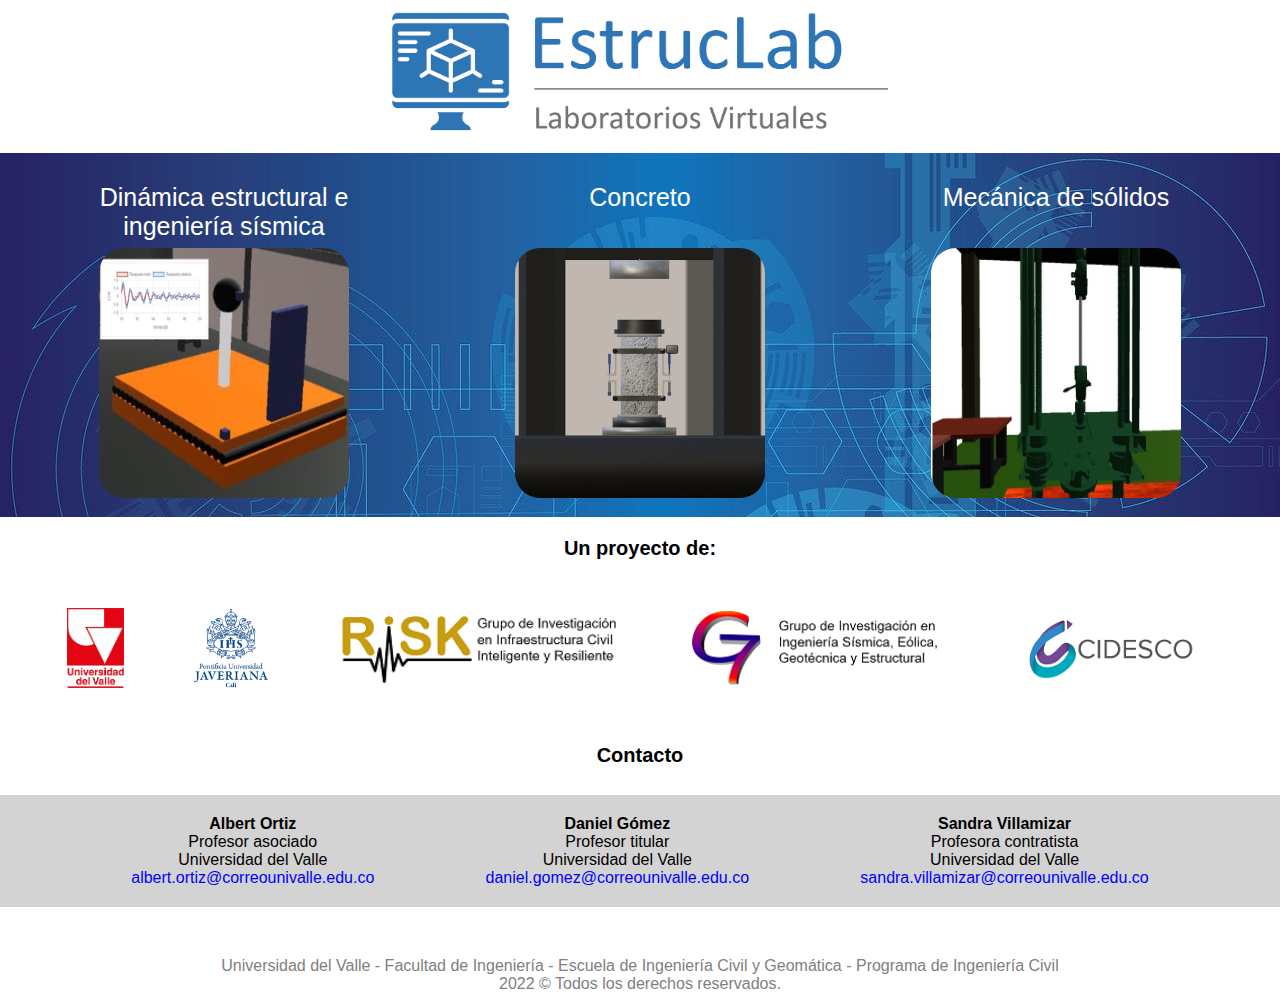
<file: index.html>
<!DOCTYPE html>
<html lang="es">

  <head> 
    <meta charset="utf-8">    	
    <meta name="viewport" content="width=device-width, initial-scale=1.0"&amp;gt;>
    <link rel="icon" href="./imagenes/computer-icon-small.png">
    <link rel="stylesheet" href="style2.css">
    <title>EstrucLab Laboratorios Virtuales</title>
    <link rel="shortcut icon" href="./imagenes/favicon.PNG" type="image/x-icon">
    <meta name="author" content="Grupo de Investigación RISK, Universidad del Valle">
    <meta name="description" content="EstrucLab proporciona prácticas virtuales de laboratorios para apoyar los cursos de ingeniería civil de la Universidad del Valle y de la Pontificia Universidad Javeriana - sede Cali. Su objetivo es facilitar a los estudiantes el entendimiento del comportamiento real de las estructuras. Algunos de los cursos del área de estructuras son: Estática, Resistencia de materiales, Dinámica estructural, Control estructural, Ingeniería sísmica, Diseño sismo resistente, Análisis matricial de estructuras, Diseño de elementos de hormigón, Diseño de estructuras de hormigón, Diseño de estructuras metálicas, Introducción al diseño sismo resistente, entre otros.">
  </head>

  <body>

    <header>
      <div>
        <a href="index.html">
        <img src="./imagenes/estruclab.PNG" alt="EstrucLab Laboratorios Virtuales" style="width: 512px;">
        </a>          
      </div>
    </header> 

    <main>          

      <div class="fondo-modulos">       

        <div class="modulos">
          <div class="titulos-modulos">
            <h3>Dinámica estructural e ingeniería sísmica</h3>
          </div>
          <div class="imagen-modulo">            
            <div style="text-align:center; justify-content: space-around;">
              <a href="modulo-dinamica.html">
                <img src="./imagenes/modulo-dinamica.jpg" alt="Dinámica estructural e ingeniería sísmica" >
              </a>
            </div>
          </div>
        </div>

        <div class="modulos">
          <div class="titulos-modulos">
            <h3>Concreto</h3>
          </div>
          <div class="imagen-modulo">
            <div style="text-align:center; justify-content: space-around;">
              <a href="modulo-concreto.html">
                <img src="./imagenes/modulo-concreto.png" alt="Concreto">
              </a>
            </div>
          </div>
        </div>
        
        <div class="modulos">
          <div class="titulos-modulos">
            <h3>Mecánica de sólidos</h3>
          </div>
          <div class="imagen-modulo">
            <div style="text-align:center; justify-content: space-around;">
              <a href="modulo-mecanica.html">
                <img src="./imagenes/acero-traccion.jpg" alt="Mecánica de sólidos">
              </a>
            </div>
          </div>
        </div>                         
      </div>
    </main>

    <div style="font-size: 20px; text-align:center; margin-top: 20px;"> <strong>Un proyecto de:</strong> </div>

    <footer>
      <div class="footer">
        <div>
          <a href="https://www.univalle.edu.co/" target="_blank" rel="noopener noreferrer">
            <img src="./imagenes/univalle.png" alt="Pagina web de la Universidad del Valle">
          </a>
        </div>
        <div>
          <a href="https://www.javerianacali.edu.co/" target="_blank" rel="noopener noreferrer">
            <img src="./imagenes/javeriana-logo.png" alt="Pagina web Universidad Javeriana" style="background-color: rgb(16, 48, 98);">
          </a>
        </div>
        <div>
          <a href="http://eicg.univalle.edu.co/grupos-area-mecanica-de-solidos/risk" target="_blank" rel="noopener noreferrer">
            <img src="./imagenes/risk.png" alt="Pagina web del grupo de investigacion RISK">
          </a>
        </div>
        <div>
          <a href="http://eicg.univalle.edu.co/grupos-area-mecanica-de-solidos/g7" target="_blank" rel="noopener noreferrer">
            <img src="./imagenes/g7.PNG" alt="Pagina web del grupo de investigacion G7">
          </a>
        </div>
        <div>
          <a href="http://cidesco.org.co/" target="_blank" rel="noopener noreferrer">
            <img src="./imagenes/cidesco.png" alt="Logo Cidesco">
          </a>
        </div>                            

      </div>
    </footer>

    <footer style="margin-bottom: 25px;">
      <p style="text-align: center; margin-bottom: 25px; font-size: 20px;"> <strong>Contacto</strong> </p>
      <div style="padding: 20px; background-color: lightGray; display: flex; flex-direction: row; justify-content: space-evenly;">
        <div style="text-align: center;">
          <strong>Albert Ortiz</strong> <br>  
          Profesor asociado <br>     
          Universidad del Valle <br>   
          <span style="color: blue;">albert.ortiz@correounivalle.edu.co</span> 
        </div>
          
        <div style="text-align: center;">
          <strong>Daniel Gómez</strong> <br> 
          Profesor titular <br> 
          Universidad del Valle <br> 
          <span style="color: blue;">daniel.gomez@correounivalle.edu.co</span>  
        </div>

        <div style="text-align: center;">
          <strong>Sandra Villamizar</strong> <br> 
          Profesora contratista <br> 
          Universidad del Valle <br> 
          <span style="color: blue;">sandra.villamizar@correounivalle.edu.co</span>  
        </div>
      </div>
    </footer>

    <footer style="text-align: center; margin-top: 50px; color: gray;">
      Universidad del Valle -   
      Facultad de Ingeniería -  
      Escuela de Ingeniería Civil y Geomática -  
      Programa de Ingeniería Civil <br> 
      2022 &copy; Todos los derechos reservados.
    </footer>

  </body>

</html>
</file>
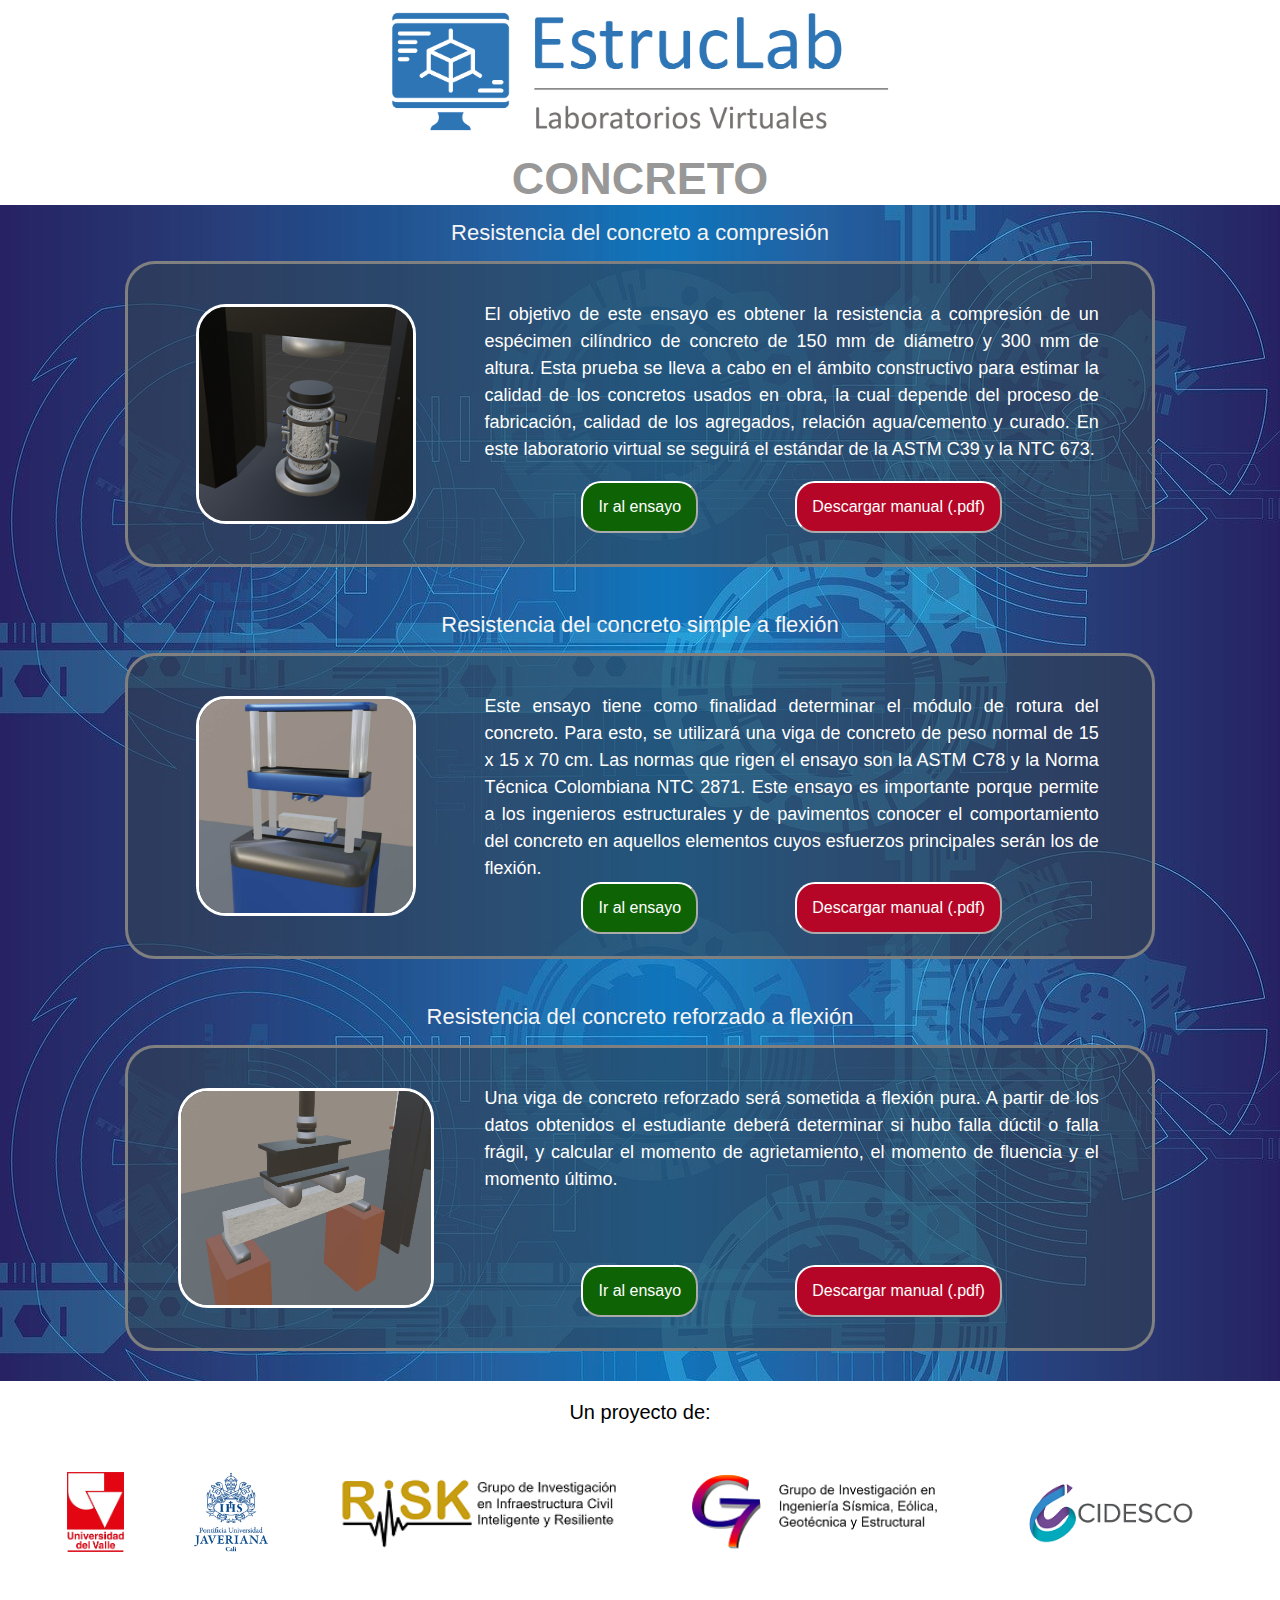
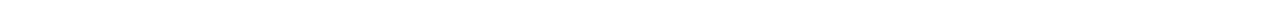
<file: modulo-concreto.html>
<!DOCTYPE html>
<html lang="es">

<head>
  <meta charset="utf-8">
  <meta name="viewport" content="width=device-width, initial-scale=1.0" &amp;gt;>
  <link rel="icon" href="./imagenes/computer-icon-small.png">
  <link rel="shortcut icon" href="./imagenes/favicon.PNG" type="image/x-icon">
  <meta name="author" content="Universidad del Valle Grupo de Investigación RISK">
  <link href="style2.css" rel="stylesheet">

</head>

<body>

  <header>
    <div>
      <a href="index.html">
        <img src="./imagenes/estruclab.PNG" alt="EstrucLab Laboratorios Virtuales" style="width: 512px;">
      </a>
    </div>
  </header>

  <main>



    <!-- Título -->
    <div class="titulo">
      <h1>
        CONCRETO
      </h1>

      <div class="contenedor-ppal">
        <div style="text-align: center;">
          <h4>Resistencia del concreto a compresión</h4>
        </div>
        <div class="contenedor-ensayos">
          <div class="imagen-ensayo">
            <img src="./imagenes/concreto-compresion.png" alt="Cilindro de concreto sometido a compresion">
          </div>

          <div class="descripcion-ensayo">
            <p>
              El objetivo de este ensayo es obtener la resistencia
              a compresión de un espécimen cilíndrico
              de concreto de 150 mm de diámetro y 300
              mm de altura. Esta prueba se lleva a cabo en el
              ámbito constructivo para estimar la calidad de
              los concretos usados en obra, la cual depende
              del proceso de fabricación, calidad de los agregados,
              relación agua/cemento y curado. En este
              laboratorio virtual se seguirá el estándar de la
              ASTM C39 y la NTC 673.
            </p>

            <div class="contenedor-botones">
              <div>
                <a href="concreto-compresion.html">
                  <button class="boton-ensayo">Ir al ensayo</button>
                </a>
              </div>

              <div>
                <a href="manual-concreto-compresion.pdf" target="_blank" rel="noopener noreferrer">
                  <button class="boton-manual">Descargar manual (.pdf)</button>
                </a>
              </div>
            </div>
          </div>
        </div>

        <div style="text-align: center;">
          <h4>Resistencia del concreto simple a flexión</h4>
        </div>
        <div class="contenedor-ensayos">
          <div class="imagen-ensayo">
            <img src="./imagenes/concreto-flexion.jpg" alt="Viga de concreto sometida a flexion">

          </div>
          <div class="descripcion-ensayo">
            <p>
              Este ensayo tiene como finalidad determinar el módulo de rotura del concreto. Para esto, se utilizará una
              viga de concreto de peso normal de 15 x 15 x 70 cm. Las normas que rigen el ensayo son la ASTM C78 y la
              Norma Técnica Colombiana NTC 2871. Este ensayo es importante porque permite a los ingenieros estructurales
              y de pavimentos conocer el comportamiento del concreto en aquellos elementos cuyos esfuerzos principales
              serán los de flexión.
            </p>

            <div class="contenedor-botones">
              <div>
                <a href="concreto-flexion.html">
                  <button class="boton-ensayo">Ir al ensayo</button>
                </a>
              </div>
              <div>
                <a href="manual-concreto-flexion.pdf" target="_blank" rel="noopener noreferrer">
                  <button class="boton-manual">Descargar manual (.pdf)</button>
                </a>
              </div>
            </div>

          </div>

        </div>
        <div style="text-align: center;">
          <h4>Resistencia del concreto reforzado a flexión</h4>
        </div>
        <div class="contenedor-ensayos">
          <div class="imagen-ensayo">
            <img src="./imagenes/CR-flexion.JPG" alt="Concreto reforzado a flexión">

          </div>
          <div class="descripcion-ensayo">
            <p>
              Una viga de concreto reforzado será sometida a flexión pura. A partir de los datos obtenidos el estudiante deberá determinar si hubo falla dúctil o falla frágil, y calcular el momento de agrietamiento, el momento de fluencia y el momento último.
            </p>

            <div class="contenedor-botones">
              <div>
                <a href="CR-flexion.html">
                  <button class="boton-ensayo">Ir al ensayo</button>
                </a>
              </div>
              <div>
                <a href="manual-concreto-reforzado-flexion.pdf" target="_blank" rel="noopener noreferrer">
                  <button class="boton-manual">Descargar manual (.pdf)</button>
                </a>
              </div>
            </div>

          </div>
        </div>

  </main>

  <div style="font-size: 20px; text-align:center; margin-top: 20px;">Un proyecto de:</div>
  <footer>
    <div class="footer">
      <div>
        <a href="https://www.univalle.edu.co/" target="_blank" rel="noopener noreferrer">
          <img src="./imagenes/univalle.png" alt="Pagina web de la Universidad del Valle">
        </a>
      </div>
      <div>
        <a href="https://www.javerianacali.edu.co/" target="_blank" rel="noopener noreferrer">
          <img src="./imagenes/javeriana-logo.png" alt="Pagina web Universidad Javeriana"
            style="background-color: rgb(16, 48, 98);">
        </a>
      </div>
      <div>
        <a href="http://eicg.univalle.edu.co/grupos-area-mecanica-de-solidos/risk" target="_blank"
          rel="noopener noreferrer">
          <img src="./imagenes/risk.png" alt="Pagina web del grupo de investigacion RISK">
        </a>
      </div>
      <div>
        <a href="http://eicg.univalle.edu.co/grupos-area-mecanica-de-solidos/g7" target="_blank"
          rel="noopener noreferrer">
          <img src="./imagenes/g7.PNG" alt="Pagina web del grupo de investigacion G7">
        </a>
      </div>
      <div>
        <a href="http://cidesco.org.co/" target="_blank" rel="noopener noreferrer">
          <img src="./imagenes/cidesco.png" alt="Logo Cidesco">
        </a>
      </div>

    </div>
  </footer>

</body>

</html>
</file>
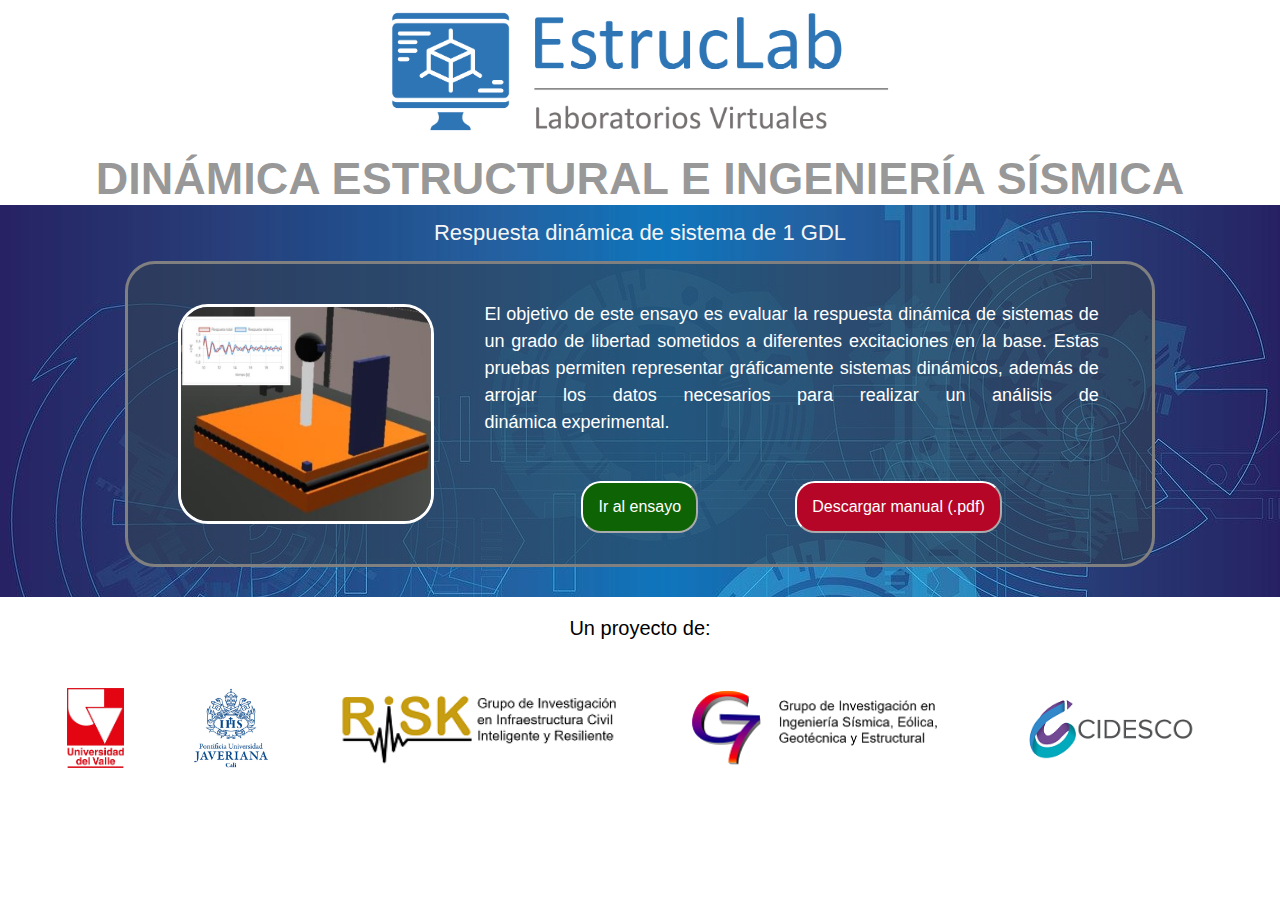
<file: modulo-dinamica.html>
<!DOCTYPE html>
<html lang="es">

<head>
  <meta charset="utf-8">
  <meta name="viewport" content="width=device-width, initial-scale=1.0" &amp;gt;>
  <link rel="icon" href="./imagenes/computer-icon-small.png">
  <link rel="shortcut icon" href="./imagenes/favicon.PNG" type="image/x-icon">
  <meta name="author" content="Universidad del Valle Grupo de Investigación RISK">
  <link href="style2.css" rel="stylesheet">

</head>

<body>

  <header>
    <div>
      <a href="index.html">
        <img src="./imagenes/estruclab.PNG" alt="EstrucLab Laboratorios Virtuales" style="width: 512px;">
      </a>
    </div>
  </header>

  <main>



    <!-- Título -->
    <div class="titulo">
      <h1>
        DINÁMICA ESTRUCTURAL E INGENIERÍA SÍSMICA
      </h1>

      <div class="contenedor-ppal">
        <div style="text-align: center;">
          <h4>Respuesta dinámica de sistema de 1 GDL</h4>
        </div>
        <div class="contenedor-ensayos">
          <div class="imagen-ensayo">
            <img src="./imagenes/modulo-dinamica.jpg" alt="Sistema de 1 GDL">
          </div>

          <div class="descripcion-ensayo">
            <p>
              El objetivo de este ensayo es evaluar la respuesta dinámica de sistemas de un grado de libertad sometidos
              a diferentes excitaciones en la base. Estas pruebas permiten representar gráficamente sistemas dinámicos,
              además de arrojar los datos necesarios para realizar un análisis de dinámica experimental.
            </p>

            <div class="contenedor-botones">
              <div>
                <a href="https://santiagosandovaluv.github.io/T1/">
                  <button class="boton-ensayo">Ir al ensayo</button>
                </a>
              </div>

              <div>
                <a href="manual-dinamica.pdf" target="_blank" rel="noopener noreferrer">
                  <button class="boton-manual">Descargar manual (.pdf)</button>
                </a>
              </div>
            </div>
          </div>
        </div>

        <!-- <div style="text-align: center;">
          <h4>Dinámica - Ensayo 2</h4>
        </div>
        <div class="contenedor-ensayos">
          <div class="imagen-ensayo"> 
            <img src="./imagenes/modulo-dinamica.png" alt="Ensayo 2">           

          </div>  -->
        <!-- <div class="descripcion-ensayo">
            <p>
              Aquí va la descripcion del ensayo 2.
            </p>

          <div class="contenedor-botones">
            <div>
              <a href="">
                <button class="boton-ensayo" >Ir al ensayo</button>
              </a>                
            </div>
            <div>
              <a href="" target="_blank" rel="noopener noreferrer">
                <button class="boton-manual">Descargar manual (.pdf)</button>
              </a>
            </div>
          </div>         -->

      </div>


    </div>

  </main>

  <div style="font-size: 20px; text-align:center; margin-top: 20px;">Un proyecto de:</div>
  <footer>
    <div class="footer">
      <div>
        <a href="https://www.univalle.edu.co/" target="_blank" rel="noopener noreferrer">
          <img src="./imagenes/univalle.png" alt="Pagina web de la Universidad del Valle">
        </a>
      </div>
      <div>
        <a href="https://www.javerianacali.edu.co/" target="_blank" rel="noopener noreferrer">
          <img src="./imagenes/javeriana-logo.png" alt="Pagina web Universidad Javeriana"
            style="background-color: rgb(16, 48, 98);">
        </a>
      </div>
      <div>
        <a href="http://eicg.univalle.edu.co/grupos-area-mecanica-de-solidos/risk" target="_blank"
          rel="noopener noreferrer">
          <img src="./imagenes/risk.png" alt="Pagina web del grupo de investigacion RISK">
        </a>
      </div>
      <div>
        <a href="http://eicg.univalle.edu.co/grupos-area-mecanica-de-solidos/g7" target="_blank"
          rel="noopener noreferrer">
          <img src="./imagenes/g7.PNG" alt="Pagina web del grupo de investigacion G7">
        </a>
      </div>
      <div>
        <a href="http://cidesco.org.co/" target="_blank" rel="noopener noreferrer">
          <img src="./imagenes/cidesco.png" alt="Logo Cidesco">
        </a>
      </div>
      <!--<div>
           <a href="hhttps://www.renata.edu.co/" target="_blank" rel="noopener noreferrer">
            <img src="./imagenes/renata.PNG" alt="Pagina web de red nacional academica de tecnologia avanzada" style="width: 250px;">
          </a>           
        </div>-->
    </div>
  </footer>

</body>

</html>
</file>
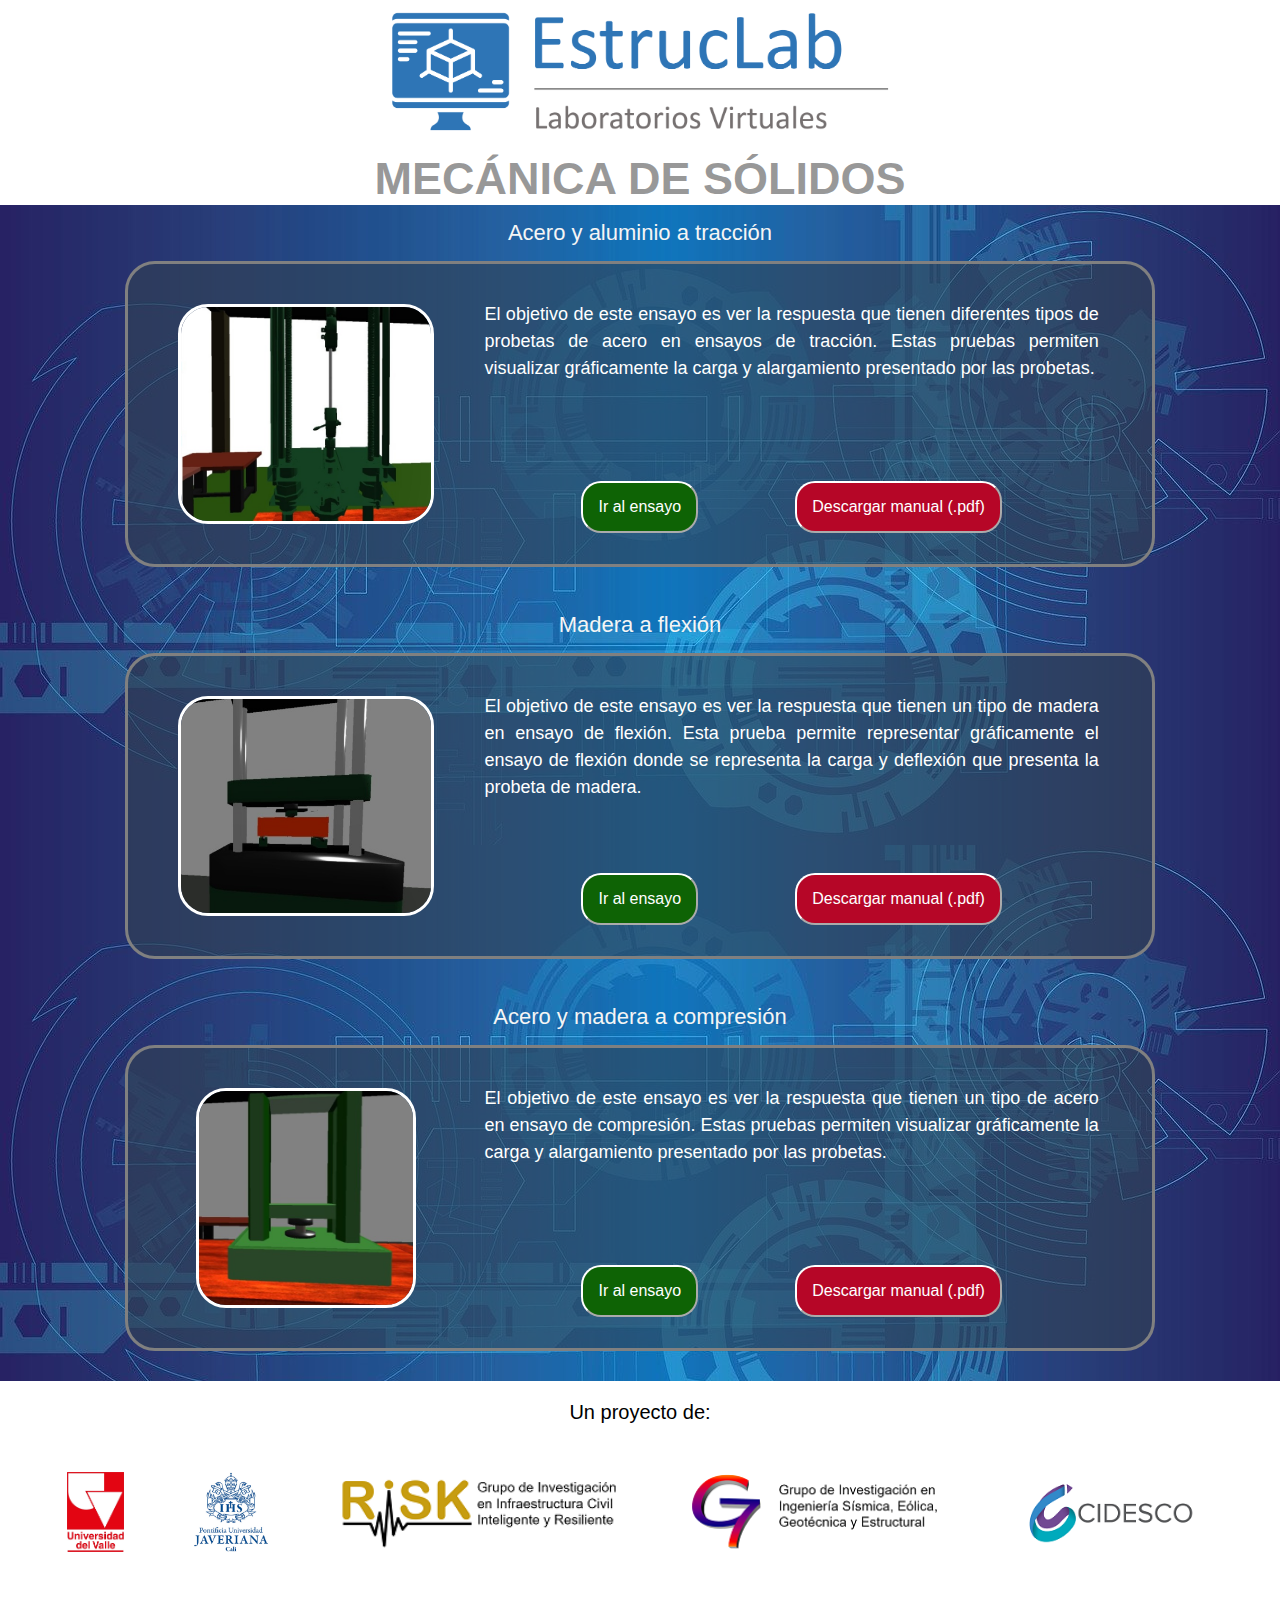
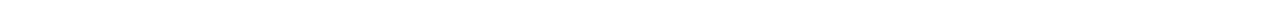
<file: modulo-mecanica.html>
<!DOCTYPE html>
<html lang="es">

<head>
  <meta charset="utf-8">
  <meta name="viewport" content="width=device-width, initial-scale=1.0" &amp;gt;>
  <link rel="icon" href="./imagenes/computer-icon-small.png">
  <link rel="shortcut icon" href="./imagenes/favicon.PNG" type="image/x-icon">
  <meta name="author" content="Universidad del Valle Grupo de Investigación RISK">
  <link href="style2.css" rel="stylesheet">

</head>

<body>

  <header>
    <div>
      <a href="index.html">
        <img src="./imagenes/estruclab.PNG" alt="EstrucLab Laboratorios Virtuales" style="width: 512px;">
      </a>
    </div>
  </header>

  <main>



    <!-- Título -->
    <div class="titulo">
      <h1>
        MECÁNICA DE SÓLIDOS
      </h1>

      <div class="contenedor-ppal">
        <div style="text-align: center;">
          <h4>Acero y aluminio a tracción</h4>
        </div>
        <div class="contenedor-ensayos">
          <div class="imagen-ensayo">
            <img src="./imagenes/acero-traccion.jpg" alt="Acero a tracción">
          </div>

          <div class="descripcion-ensayo">
            <p>
              El objetivo de este ensayo es ver la respuesta que tienen diferentes tipos de probetas de acero en ensayos
              de tracción. Estas pruebas permiten visualizar gráficamente la carga y alargamiento presentado por las probetas.
            </p>

            <div class="contenedor-botones">
              <div>
                <a href="https://reidermunoz.github.io/lab-tension.github.io/indexrelojvariosensayos.html">
                  <button class="boton-ensayo">Ir al ensayo</button>
                </a>
              </div>

              <div>
                <a href="acero-traccion.pdf" target="_blank" rel="noopener noreferrer">
                  <button class="boton-manual">Descargar manual (.pdf)</button>
                </a>
              </div>
            </div>
          </div>
        </div>

        <div style="text-align: center;">
          <h4>Madera a flexión</h4>
        </div>
        <div class="contenedor-ensayos">
          <div class="imagen-ensayo">
            <img src="./imagenes/madera-flexion.jpg" alt="Ensayo madera flexión">

          </div>
          <div class="descripcion-ensayo">
            <p>
              El objetivo de este ensayo es ver la respuesta que tienen un tipo de madera en ensayo de flexión. Esta
              prueba permite representar gráficamente el ensayo de flexión donde se representa la carga y deflexión que
              presenta la probeta de madera.
            </p>

            <div class="contenedor-botones">
              <div>
                <a
                  href="https://reidermunoz.github.io/lab-tension.github.io/indexrelojvariosensayos_flexionanimacion.html">
                  <button class="boton-ensayo">Ir al ensayo</button>
                </a>
              </div>
              <div>
                <a href="madera-flexion.pdf" target="_blank" rel="noopener noreferrer">
                  <button class="boton-manual">Descargar manual (.pdf)</button>
                </a>
              </div>
            </div>

          </div>

        </div>

        <div style="text-align: center;">
          <h4>Acero y madera a compresión</h4>
        </div>
        <div class="contenedor-ensayos">
          <div class="imagen-ensayo">
            <img src="./imagenes/acero-compresion.jpg" alt="Ensayo acero y madera a compresión">

          </div>
          <div class="descripcion-ensayo">
            <p>
              El objetivo de este ensayo es ver la respuesta que tienen un tipo de acero en ensayo de compresión. Estas
              pruebas permiten visualizar gráficamente la carga y alargamiento presentado
              por las probetas.
            </p>

            <div class="contenedor-botones">
              <div>
                <a href="https://reidermunoz.github.io/lab-tension.github.io/indexrelojvariosensayos_compresion56.html">
                  <button class="boton-ensayo">Ir al ensayo</button>
                </a>
              </div>
              <div>
                <a href="compresion-acero.pdf" target="_blank" rel="noopener noreferrer">
                  <button class="boton-manual">Descargar manual (.pdf)</button>
                </a>
              </div>
            </div>

          </div>

  </main>

  <div style="font-size: 20px; text-align:center; margin-top: 20px;">Un proyecto de:</div>
  <footer>
    <div class="footer">
      <div>
        <a href="https://www.univalle.edu.co/" target="_blank" rel="noopener noreferrer">
          <img src="./imagenes/univalle.png" alt="Pagina web de la Universidad del Valle">
        </a>
      </div>
      <div>
        <a href="https://www.javerianacali.edu.co/" target="_blank" rel="noopener noreferrer">
          <img src="./imagenes/javeriana-logo.png" alt="Pagina web Universidad Javeriana"
            style="background-color: rgb(16, 48, 98);">
        </a>
      </div>
      <div>
        <a href="http://eicg.univalle.edu.co/grupos-area-mecanica-de-solidos/risk" target="_blank"
          rel="noopener noreferrer">
          <img src="./imagenes/risk.png" alt="Pagina web del grupo de investigacion RISK">
        </a>
      </div>
      <div>
        <a href="http://eicg.univalle.edu.co/grupos-area-mecanica-de-solidos/g7" target="_blank"
          rel="noopener noreferrer">
          <img src="./imagenes/g7.PNG" alt="Pagina web del grupo de investigacion G7">
        </a>
      </div>
      <div>
        <a href="http://cidesco.org.co/" target="_blank" rel="noopener noreferrer">
          <img src="./imagenes/cidesco.png" alt="Logo Cidesco">
        </a>
      </div>
      <!--<div>
           <a href="hhttps://www.renata.edu.co/" target="_blank" rel="noopener noreferrer">
            <img src="./imagenes/renata.PNG" alt="Pagina web de red nacional academica de tecnologia avanzada" style="width: 250px;">
          </a>           
        </div>-->
    </div>
  </footer>

</body>

</html>
</file>
<file: style2.css>
*{
  font-family: 'Helvetica', sans-serif;
  margin: 0;
  max-width: 1980px;  
}

/* Responsive design with Media Queries */
@media screen and (max-width: 480px){
  #header{
      height: auto;
  }
  #main{
      width: auto;
  }
  #barra_lateral{
      display:none;
  }
}

header {
  display: flex;
  justify-items: center;
  justify-content: space-evenly;
  align-items: center;  
  width: 100%;  
}

h1 {  
  text-align: center; 
  font-size: 45px;
  color: rgba(50, 50, 50, 0.5); 
}

h2 {  
  text-align: center;
  font-size: 35px;
  color: rgba(0, 0, 0, 0.7); 
  margin-top: 10px;  
}

h3 {
  font-size: 25px;
  font-weight: 200;
  color: white;
  text-rendering: optimizeLegibility;
  margin: 10px;  
}

h4 {
  font-size: 22px;
  font-weight: 500;
  color: whitesmoke;
  text-rendering: optimizeLegibility;
  margin: 15px;  
}

p,
ul,
ol {
  font-family: 'Helvetica';
  font-size: 18px;
  text-align: justify;
  line-height: 1.5;
  margin: 0px;
  
}

.fondo-modulos {  
  background-image: url("./imagenes/background.jpg");
  display: flex;
  flex-direction: row;  
  justify-content: space-evenly;
  align-items: center;	
  width: 100%;
  height: auto;  
}

.modulos {
  display: flex;
  flex-direction: column;  
  justify-content: space-around;
  width: 30%;
}

.titulos-modulos {
  text-align: center;
  height: 50px;  	 
  width: 100%;
  margin-bottom: 10px;
  margin-top: 20px;   
}

.imagen-modulo { 
  align-items: center;
  width: 100%;  
}

.imagen-modulo img {
  border-radius: 10%;  
  align-items: center;  
  width: 250px;
  height: 250px;
  margin: 15px;
  max-width: 100%;  
}

.contenedor-ppal {
  display: flex;
  flex-direction: column;
  justify-content: flex-end;
  align-items: center;
  width: 100%;  
  background-image: url("./imagenes/background.jpg");
   
}

.contenedor-ensayos {
  height: 300px;
  background-color: rgba(49, 65, 82, 0.589); 
  border-radius: 30px;  
  border-style: solid;
  border-color: gray;
  width: 80%;
  display: flex;
  flex-direction: row;
  justify-content: space-evenly;
  align-items: center;  
  margin-bottom: 30px; 
}

.imagen-ensayo {  
  width: 250px;
  height: 250px;
  display: flex;
  flex-direction: row;
  justify-content: center;  
}

.imagen-ensayo img {
  width: 100%;
  max-width: 100%;
  height: auto;
  border-radius: 30px;border-style: solid;
  border-color: white;
  margin: 15px;
}

.descripcion-ensayo {
  width: 60%;
  height: 75%;
  color: white;
  display: flex;
  flex-direction: column;
  justify-content: space-between;  
}

.contenedor-botones {
  width: 100%;
  height: 20%;
  display: flex;
  flex-direction: row;
  justify-content: space-evenly;
}

.boton-ensayo {
  background-color: #0e6305;
  color: white;
  font-size: medium;
  border-radius: 20px;  
  text-align: center;
  border-color: white;  
  padding: 15px;
}

.boton-manual {
  background-color: #b60627;
  color: white;
  font-size: medium;
  border-radius: 20px;
  padding: 15px;;
  text-align: center;
  border-color: white;
}

.footer {
  background-color: white; 
  display: flex;
  flex-direction: row;
  justify-content: space-evenly;
  align-items:center;
  width: 100%;
  height: 180px;
}

.footer > div {
  display: flex;
  text-align: center;
  flex-direction: row;
  align-items: center;
  justify-content: center;
}

div > img > a {
  display: flex;
  flex-direction: row;
  justify-content: center;
  align-items: center;
  text-align: center;  
}

.footer > div > a > img {
  height: 80px;
}
</file>
